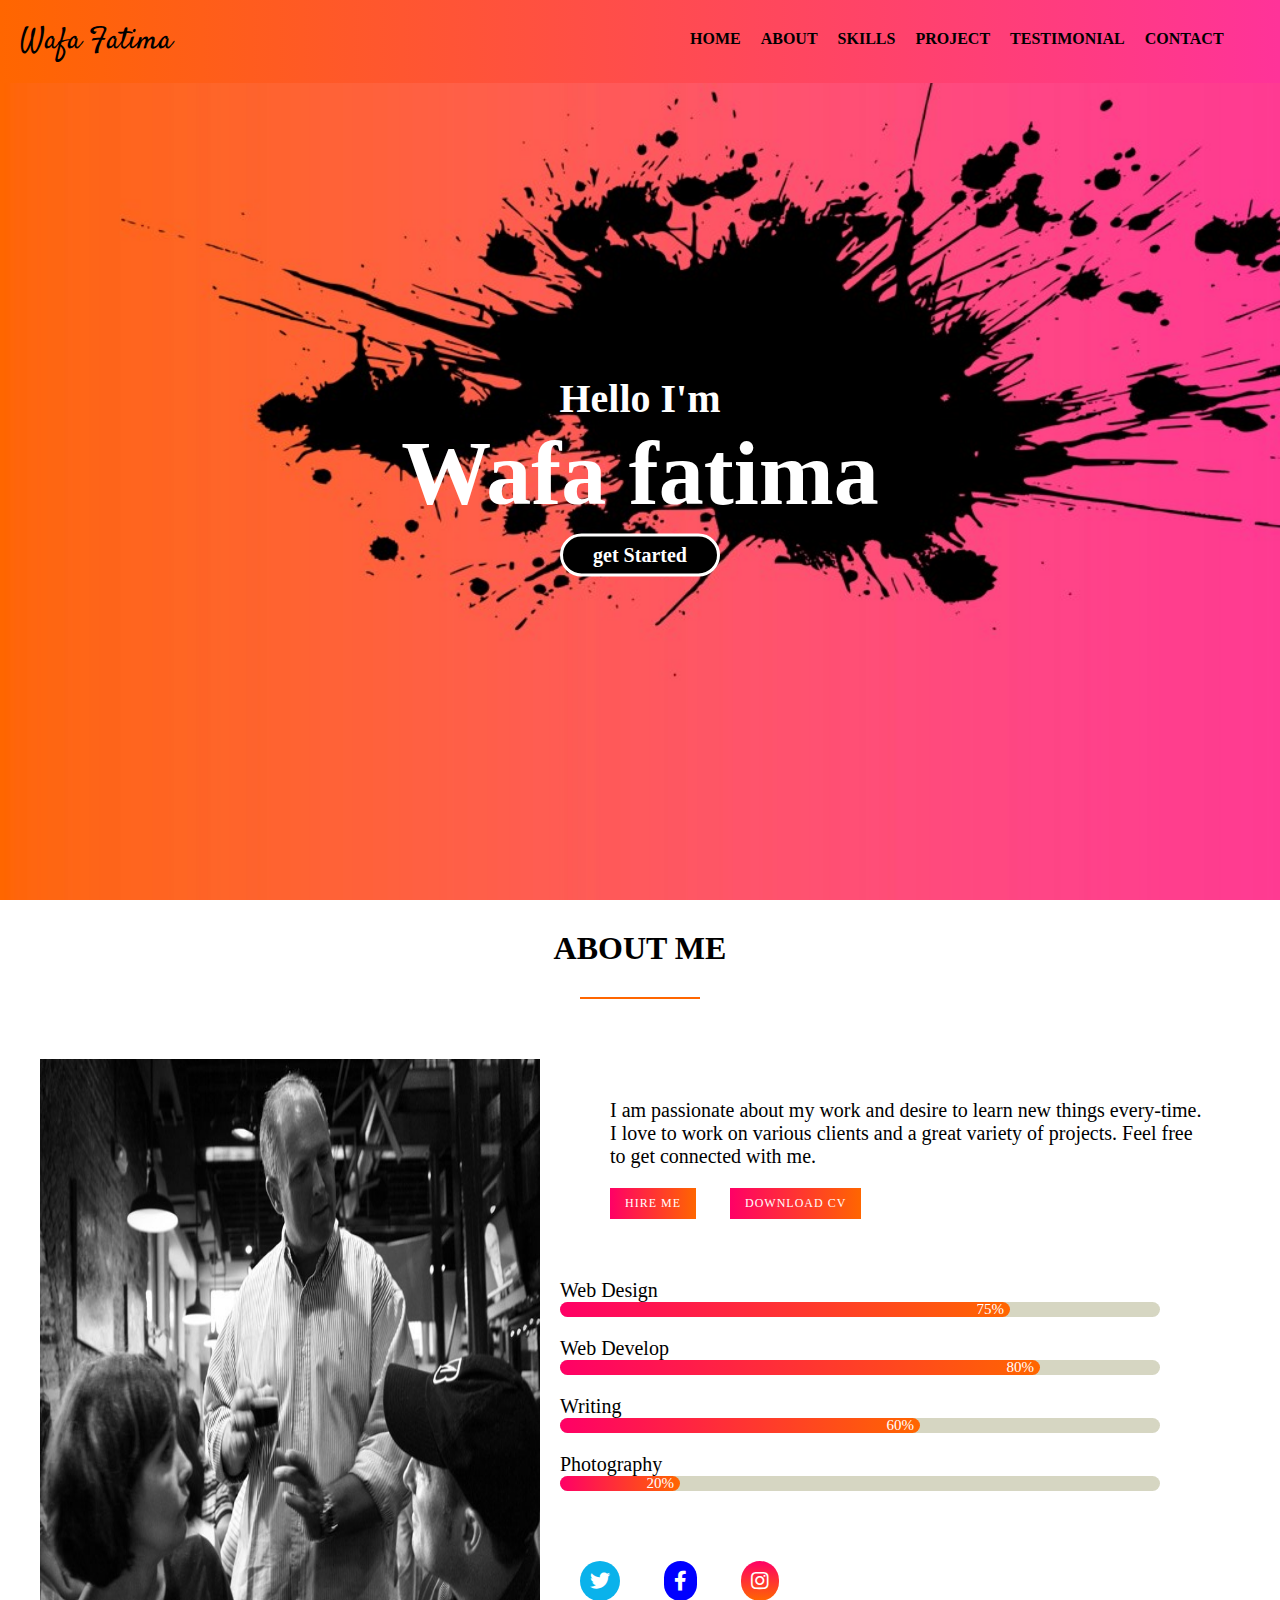
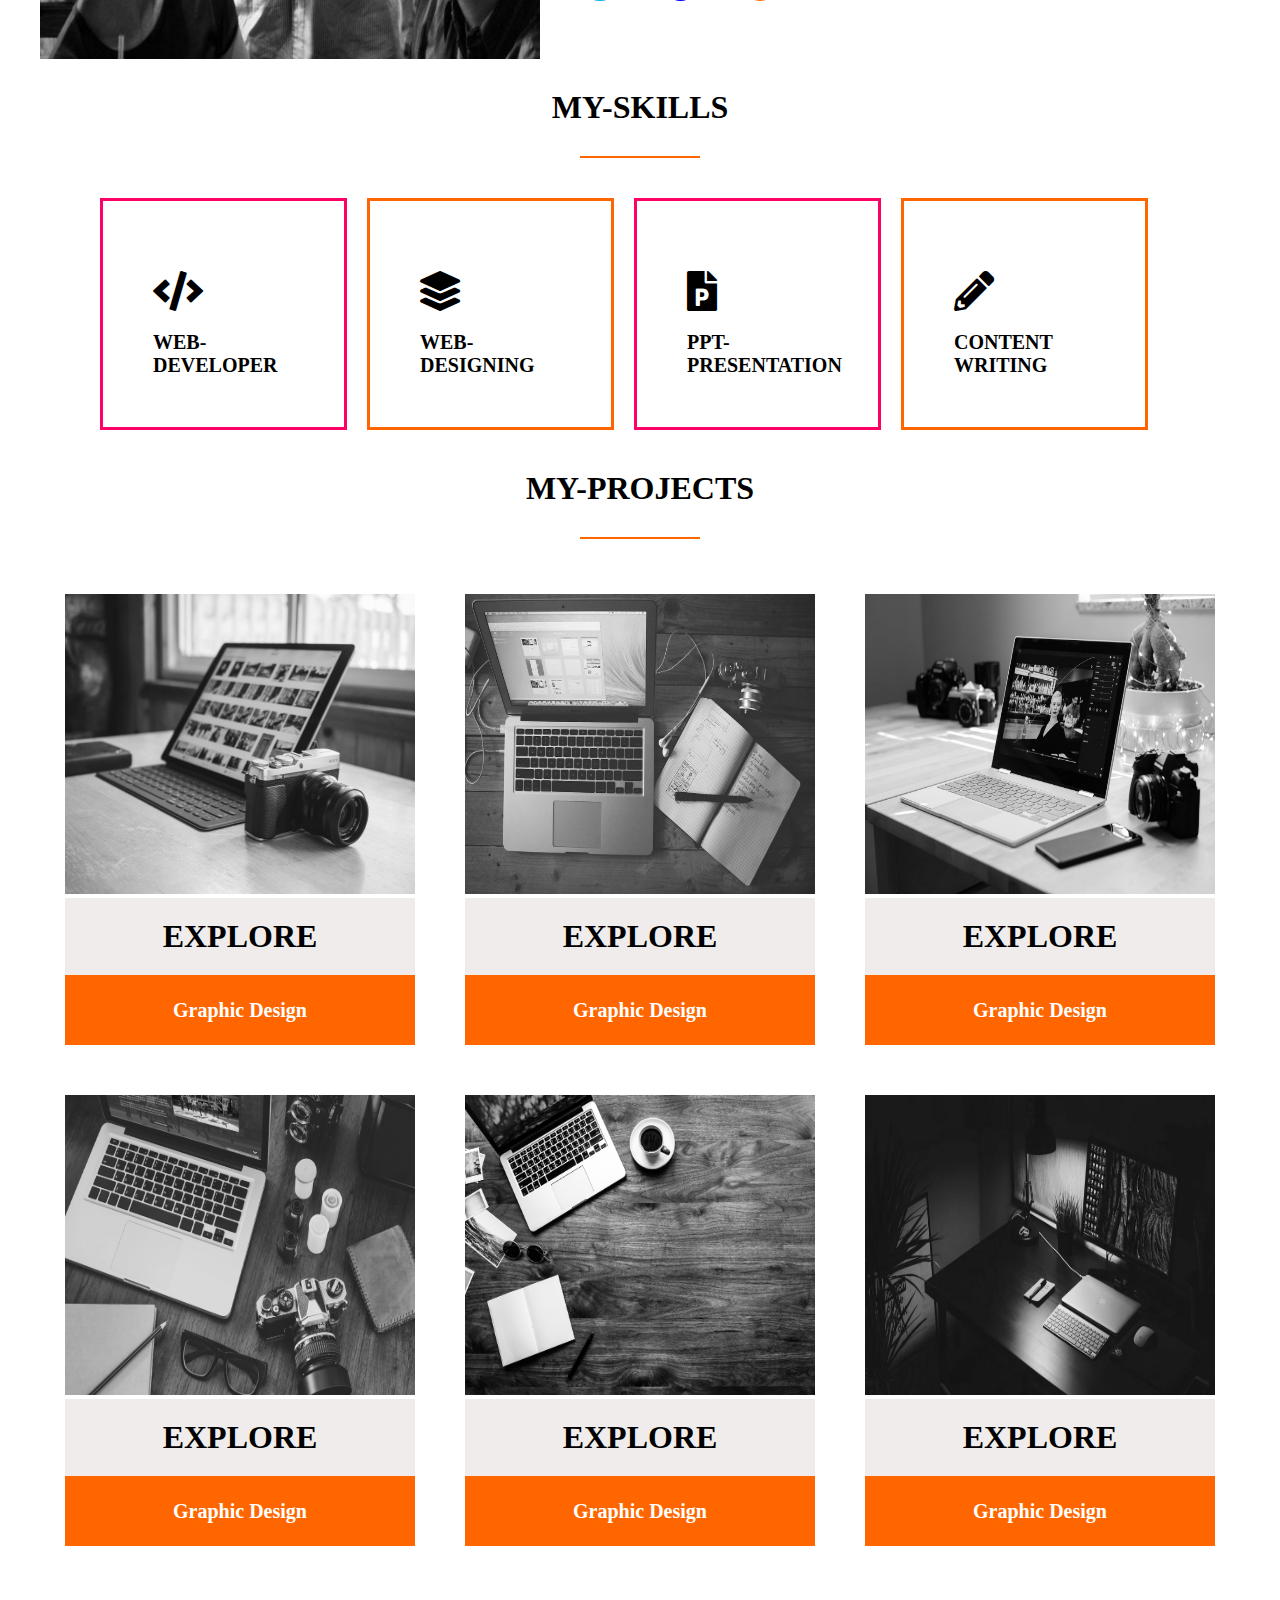
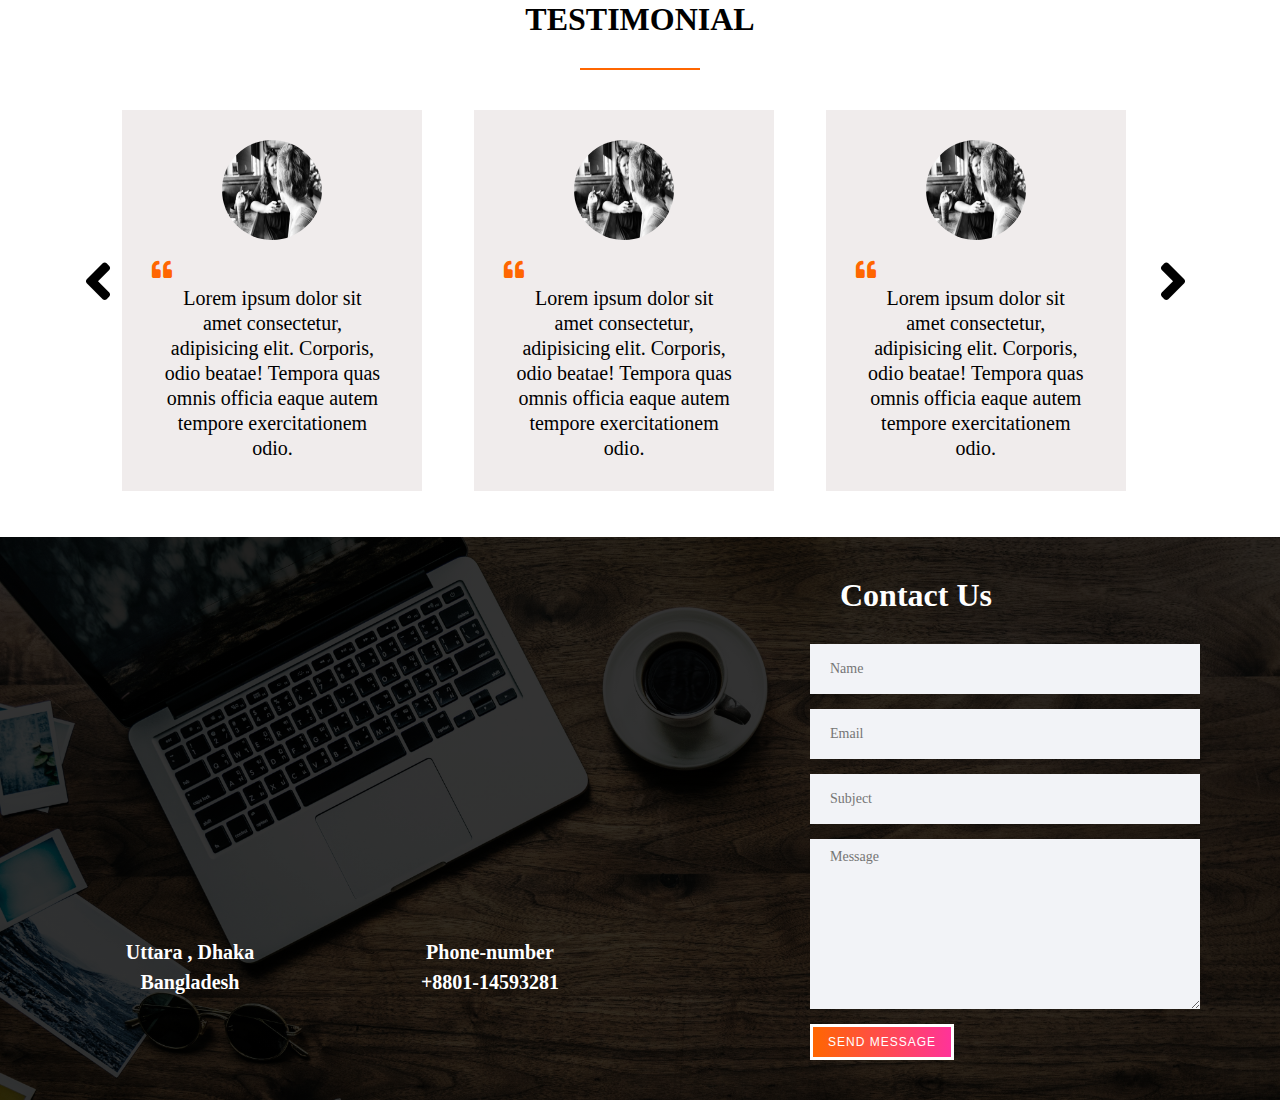
<file: index.html>
<!DOCTYPE html>
<html lang="en">
<head>
    <meta charset="UTF-8">
    <meta name="viewport" content="width=device-width, initial-scale=1.0">
    <meta http-equiv="X-UA-Compatible" content="ie=edge">
    <title>Wafa</title>
    <link rel="stylesheet" href="css/style.css">
    <link rel="stylesheet" href="https://use.fontawesome.com/releases/v5.8.2/css/all.css">
    <link rel="stylesheet" href="css/owl.carousel.css">
    <link rel="stylesheet" href="css/owl.theme.default.min.css">
    <link rel="stylesheet" href="css/lightbox.min.css">
    <link href="https://fonts.googleapis.com/css?family=Old+Standard+TT:400,400i,700|Pacifico|Satisfy&display=swap" rel="stylesheet">
    <link href="https://fonts.googleapis.com/css?family=Bitter:400,400i,700&display=swap&subset=latin-ext" rel="stylesheet">
    <link rel="stylesheet" href="https://use.fontawesome.com/releases/v5.8.2/css/all.css">
   
<body>
    <!-- header area -->
<div class="header-area ">
     <div class="header " id="home">  
        <div class="logo">
            <a href="#home">Wafa Fatima</a>
        </div>
       <a href="#menu" class="show-menu">=</a>
      <div class="menu" id="menu">
           
        <ul>
            <li><a href="#home">HOME</a></li>
            <li><a href="#about">ABOUT</a></li>
            <li><a href="#skill">SKILLS</a></li>
            <li><a href="#project">PROJECT</a></li>
            <li><a href="#testimonial">TESTIMONIAL</a></li>
            <li><a href="#contact">CONTACT</a></li>
        </ul>
           <a href="#" class=hide-menu>+</a>
       
      </div>
      
    </div>
        <div class="text ">
            <h2>Hello I'm</h2>
            <h1>Wafa fatima</h1>
            <div class="get-started">get started</div>
        
        </div>
        
</div>

<!--about area -->
<div class="about-area overflow" id="about">
  <h1 class="heading">About Me </h1>
  <div class="border"></div>
    <div class="about-me">
      <div class="about-image">
        <img src="images/1.jpg" alt="">
    </div>
    <div class="about-details">
      <h3>I'm a Web Designer </h3>
      <p>I am passionate about my work and desire to learn new things every-time. I love to work on various clients and a great variety of projects. Feel free to get connected with me. </p>
      <a href="#pop-up" class=" btn btn-info">Hire Me</a>
      <a href="" target="_blank" class="btn btn-cv">Download CV</a></div>
     
  <!-- to show progress -->
  <div class="progress-area">
  <div class="one-progress">
      <p>web design</p>
          <div class="progress">
              <div class="progress-bar p1"><span>75%</span>
              </div>
          </div>
  </div>
      <div class="one-progress">
              <p>web develop</p>
              <div class="progress">
                  <div class="progress-bar p2"><span>80%</span>
                  </div>
              </div>
              
      </div>
      <div class="one-progress">
          <p>writing </p>
          <div class="progress">
              <div class="progress-bar p3"><span>60%</span>
              </div>
          </div> 
      </div>
      <div class="one-progress">
              <p>photography</p>
              <div class="progress">
                  <div class="progress-bar p4"><span>20%</span>
                  </div>
              </div> 
      </div>
  </div>
  <!-- follow section -->
      <div class="about-follow-me" >
            <a href="https://twitter.com/WafaFatima19"><i class="fab fa-twitter"></i></a>
            <a href="https://www.facebook.com/wafafatima11"><i class="fab fa-facebook-f" ></i></a>
            <a href="https://www.instagram.com/wafafatima11/"><i class="fab fa-instagram"></i></a>
      </div>
    
    </div>
    <!-- pop up message -->
    <div class="pop-up" id="pop-up">
        <div class="pop-up-box">
                <a href="#">+</a>
                I am a hard-working student with proven
            leadership and organizational skills. I am
            seeking to apply my abilities to fill the
            internship role in your company. I am a
            dedicated team player who can be relied
            upon to help your company achieve goals.
      
    </div>
    </div>
  </div>
 


<div class="skill-area overflow" id="skill">
        <div class="heading"> <h1>MY-SKILLS </h1>
            <div class="border"></div>
        </div>
    <div class="skill-row">
        <div class="skill-column" >
        <div class="skill-1">
            <i class="fas fa-code"></i>
            <h1>web-developer</h1>
        </div>
        </div>
        <div class="skill-column">
            <div class="skill-2">
                    <i class="fas fa-layer-group"></i>
                    <h1>web-designing</h1>
                    
            </div>
        </div>
        <div class="skill-column">
            <div class="skill-3">
                    <i class="fas fa-file-powerpoint"></i>
                    <h1>ppt-presentation</h1>
                   
            </div>
        </div>
        <div class="skill-column" >
            <div class="skill-4" >
                    <i class="fas fa-pencil-alt"></i>
                    <h1>Content writing</h1>
                  
            </div>
        </div>
    </div>
</div>
<div class="project-area overflow" id="project">
        <div class="heading"> <h1>my-projects</h1>
            <div class="border"></div>
        </div>
        <div class="project-row">
                <div class="project-column">
                        <a href="images/3.jpg" data-lightbox="mygallery"><img src="images/3.jpg" alt=""></a>
                    <h1>explore</h1>
                    <h3>graphic design</h3>
                </div>
                <div class="project-column">
                        <a href="images/4.jpg" data-lightbox="mygallery"><img src="images/4.jpg" alt=""></a>
                    <h1>explore</h1>
                        <h3>graphic design</h3>
                </div>
                <div class="project-column">
                        <a href="images/5.jpg" data-lightbox="mygallery"><img src="images/5.jpg" alt=""></a>
                    <h1>explore</h1>
                    <h3>graphic design</h3>
            </div>
            <div class="project-column">
                    <a href="images/6.jpg" data-lightbox="mygallery"><img src="images/6.jpg" alt=""></a>
                    <h1>explore</h1>
                    <h3>graphic design</h3>
            </div>
            <div class="project-column">
                    <a href="images/31.jpg" data-lightbox="mygallery"><img src="images/31.jpg" alt=""></a>
                    <h1>explore</h1>
                    <h3>graphic design</h3>
            </div>
            <div class="project-column">
                    <a href="images/9.jpg" data-lightbox="mygallery"><img src="images/9.jpg" alt=""></a>
                    <h1>explore</h1>
                    <h3>graphic design</h3>
                    </div>
                </div>
</div>

<div class="testimonial-area overflow" id="testimonial">
    <div class="heading"> <h1>testimonial</h1>
        <div class="border"></div>
    </div>
        <div class="testimonial-row">
                <div class="testimonial owl-carousel">
                <div class="testimonial-column">
                    <div class="testimonial-image">
                            <img src="images/30.jpg" alt="">
                    </div>
                    <i class="fas fa-quote-left"></i>
                    <p> Lorem ipsum dolor sit amet consectetur, adipisicing elit. Corporis, odio beatae! Tempora quas omnis officia eaque autem tempore exercitationem odio.</p>
                </div>
            <div class="testimonial-column">
                <div class="testimonial-image">
                        <img src="images/30.jpg" alt="">
                </div>
                <i class="fas fa-quote-left"></i>
                <p>Lorem ipsum dolor sit amet consectetur, adipisicing elit. Corporis, odio beatae! Tempora quas omnis officia eaque autem tempore exercitationem odio.</p>
            </div>
            <div class="testimonial-column">
                <div class="testimonial-image">
                        <img src="images/30.jpg" alt="">
                </div>
                <i class="fas fa-quote-left"></i>
                <p>Lorem ipsum dolor sit amet consectetur, adipisicing elit. Corporis, odio beatae! Tempora quas omnis officia eaque autem tempore exercitationem odio.</p>
            </div>
            <div class="testimonial-column">
                <div class="testimonial-image">
                        <img src="images/30.jpg" alt="">
                </div>
                <i class="fas fa-quote-left"></i>
                <p>Lorem ipsum dolor sit amet consectetur, adipisicing elit. Corporis, odio beatae! Tempora quas omnis officia eaque autem tempore exercitationem odio.</p>
            </div>
        </div>
    </div>
</div>
<div class="message-area overflow" id="contact">
        <div class="message-row">
           
                <div class="message-column">
                        <h2>Uttara , Dhaka <br>Bangladesh </h2>
                       
                </div>
                <div class="message-column">
                       <h3>Phone-number <br> +8801-14593281</h3>
                </div>
           
        <div class="message-wrapper">
                <h1>contact us </h1>
            <div class="message-box">
                <input type="text" class="message-control" placeholder="Name">
            </div>
            <div class="message-box">
                <input type="text" class="message-control" placeholder="Email">
            </div>
            <div class="message-box">
                <input type="text" class="message-control" placeholder="Subject">
            </div>
            <div class="message-box">
               <textarea name="" id="message" cols="30" rows="10" class="message-control" placeholder="Message"></textarea>
            </div>
            <div class="message-box">
              <input type="submit" class="btn btn-primary" value="Send Message">
            </div>
        </div>
</div>
<div class="footer-area overflow">
   
      

</div>

</div>


<script src="js/lightbox-plus-jquery.min.js"></script>
<script src="js/lightbox.min.js"></script>
<script src="js/jquery-3.4.1.min.js"></script>
<script src="js/owl.carousel.js"></script>
<script>
$('.testimonial').owlCarousel({
        loop:true,
        autoplay:true,
        nav: true,
        navText: ['<i class="fa fa-angle-left"></i>', '<i class="fa fa-angle-right"></i>'],
        responsive:{
            0:{
                items:1
            },
            600:{
                items:2
            },
            1000:{
                items:3
            }
        }

   

 
  });
    </script>
</body>
</html>
</file>
<file: css/style.css>
*{
  margin: 0;
  padding: 0;
}
.overflow{
  overflow: hidden;
}
.auto-width{
  margin: 0 auto;
  width: 1000px;
}

.border{
  width: 120px;
  height: 2px;
  background-color: #ff6600;
  margin: 30px auto;  
}
.heading{
  margin-top: 30px;
  text-align: center; 
  text-transform: uppercase;
}


.header-area{
  height: 100vh;
  background-size: cover;
  background-image: url("../images/17.JPG");
  width: 100%;
}
.header{
  background-image: linear-gradient(to right ,#ff6600, #ff3399);
  width: 100%;
 z-index: 999;
 position: fixed;
}
.logo{
  float: left;
  margin: 20px;
}
.logo a {
  font-family: 'Satisfy', cursive;
  color: black;
  text-decoration: none;
  font-size: 30px;
}
.menu{
  float: right;
  width: 600px;
  margin: 0 auto;
  transition: .7s ease;
}
.menu ul{

}
.menu ul li{
  list-style: none; 
}
.menu ul li a {
  text-decoration: none;
  color: #000;
  font-weight: bolder;
  font-family: 'Old Standard TT', serif;
  padding:  10px;
  float: left;
  margin: 20px 0;
}
.menu ul li a:hover{
  color: white;
  font-weight: bolder;
}


.show-menu{
  position: absolute;
  top: 0;
  right: 0;
  padding: 20px;
  font-size: 40px;
  color: black;
  display: none;
  text-decoration: none;
}
.hide-menu{
 transform: rotate(45deg);
 font-size: 40px;
 color: black;
 display: none;
 text-decoration: none;
}

.text{
  width: 100%;
  position: absolute;
  top: 50%;
  left: 50%;
  transform: translate(-50%, -50%);
  -ms-transform: translate(-50%, -50%);
}
.get-started{
  border-radius: 50px;
  background-color: #000;
  width: 140px;
  text-align: center;
  padding: 7px;
  cursor: pointer;
  font-size: 20px;
  font-family: 'Old Standard TT', serif;
  font-weight: bold;
  color: white;
  top: 120%;
  left: 50%;
  transform: translate(-50%, -50%);
  position: absolute;
  border-color: white;
  border: solid;
  text-transform: capitalize;
}
.get-started:hover{
  border-color: black;
  background-color: white;
  color: #000;
}
.text h2{
  color: white;
  font-size: 40px;
  font-family: 'Old Standard TT', serif;
  text-align: center;
}
.text h1{
  color: white;
  font-size: 90px; 
  font-weight: bolder;
  text-align: center;
}
.about-area{
  width: 100%;
  position: relative;
}

.about-me {
  width: 1200px;
  margin: 0 auto;
  margin-top: 60px;
}


.about-image {
  width: 500px;
  height: 600px;
  float: left;
  margin-right: 20px;
}
.about-image img{
  width: 100%;
  height: 100%;
}
.about-details {
  width: 600px;
  float: left;
  margin-left: 50px;
}
.about-details h3 {
  font-size: 30px;
  margin-bottom: 10px;
}

.about-details p {
  font-size: 20px;
  margin-bottom: 20px;
}
.btn{
  float: left;
  text-decoration: none;
  color: white;
  background-image: linear-gradient(to right ,#ff0066,  #ff6600 );
  text-align: center;
}
 .btn-info {
  transition: .5s ease;

 }
.btn-info:hover {
  color: black;
  border: 1px solid #000;
  background-image: none;
  font-weight: bolder;
  background-color: #fff;
}

.btn-cv {
  transition: .5s ease;
  margin-left: 30px;
 }
.btn-cv:hover {
  color: black;
  border: 1px solid #000;
  background-image: none;
  font-weight: bolder;
}
.pop-up{
  width: 100%;
  height: 100%;
  background-color: rgba(0,0,0,0.7);
  position: absolute;
  top: 0;
  visibility: hidden;
  opacity: 0;

}
.pop-up-box{
  width: 400px;
  height: 200px;
  padding: 60px;
   color: white;
  background-image: linear-gradient(to right ,#ff0066,  #ff6600 );
  border-radius: 4px;
  font-size: 20px;
  line-height:30px;
  position: relative;
  top: 50%;
  left: 50%;
  transform: translate(-50%,-50%);
  visibility: hidden;
  opacity: 0;
 
}
#pop-up:target{
  opacity: 1;
  visibility: visible;
}
#pop-up:target .pop-up-box{
  opacity: 1;
  visibility: visible;
}
.pop-up-box a{
  position: absolute;
  top: 0;
  right: 14px;
  transform: rotate(45deg);
  font-size: 42px;
  text-decoration: none;
  color: white;
}
.fab{
  font-size: 20px;
  padding: 10px;
  border-radius: 50px;
  margin: 20px;
}
.fa-facebook-f{
  color: white;
  background-color: blue;
}
.fa-instagram{
  color: #fff;
  background-image:linear-gradient(#ff0066 , #ff6600);
}
.fa-twitter{
  color: white;
  background-color: rgb(10, 178, 235);
}
.progress-area{
  float: left;
}
.one-progress{
  margin: 20px 0px 0px 0px;
}
.one-progress p {
  text-transform: capitalize;
  font-size: 20px;
}
.progress{
  background-color: #d6d6c2;
  width: 600px;
  height: 15px;
  border-radius: 12px;
}
.progress-bar{
  height: 15px;
  background-image: linear-gradient(to right ,#ff0066,  #ff6600 );
  border-radius: 12px;
  }
.p1{
  width: 75%;
}
.p2{
  width: 80%;
}
.p3{
  width: 60%;
}
.p4{
  width: 20%;
}
.progress-bar span{
  float: right;
  margin-right: 6px;
  line-height: 15px;
  font-size: 15px;
  color: white;
}
.about-follow-me{
  float: left;
  margin-top: 50px;

}
.skill-area{
  width: 100%;
 
}
.skill-row{
  width: 1100px;
  margin: 0 auto;
}
.skill-column{
  width: 247px;
  margin: 10px;
  float: left;
  background-color: #fff;
  transition: all ease .5s;
}
.skill-column h1{
  font-size:20px;
  text-transform: uppercase;
  }
.fas{
  font-size: 40px;
  margin: 20px 0;
}
.skill-1{
  padding: 50px;
  border: solid #ff0066; 

}
.skill-1:hover{
 
  background-color: #ff0066;
}

.skill-2{
  border: solid  #ff6600; 
  padding: 50px;
}
.skill-2:hover{
  background-color:  #ff6600;
}
.skill-3{
  border: solid #ff0066; 
  padding: 50px;
}
.skill-3:hover{
  background-color: #ff0066;
}
.skill-4{
  border: solid  #ff6600; 
  padding: 50px;
}
.skill-4:hover{
  background-color:  #ff6600; 
}

.project-area{
  width: 100%;
}
.project-row{
  width: 1200px;
  margin: 0 auto;
 
}
.project-column{
  float: left;
  margin: 25px;
  overflow: hidden;
 
}
.project-column img{
  height: 300px;
  width: 350px;
  filter: grayscale(100%);
  transition: 1s;
  cursor: zoom-in;
}

.project-column h1{
  background-color: rgb(240, 236, 236);
  text-align: center;
  text-transform: uppercase;
  padding: 20px 0;
  

}
.project-column h3{
  background-color: #ff6600;
  padding: 20px 0;
  text-transform: capitalize;
  text-align: center;

}

.project-column img:hover {
  filter: grayscale(0);
  transform: scale(1.1);
}

.testimonial-area{
}
.testimonial-row{
  width: 1055px;
  margin: 0 auto;
}
.testimonial-column{
  width: 300px;
  margin: 10px;
  background-color: rgb(240, 236, 236);
  
}
.testimonial-column p {
  line-height: 25px;
  font-size: 20px;
  padding:  5px 40px 30px 40px;
  text-align: center;
  
}
.testimonial-image{
  padding-top: 30px;
  width: 100px;
  margin: 0 auto;
  
}
.testimonial-image img{
  height: 100px;
  border-radius: 100%;
}
.owl-nav {
  font-size: 55px;
  display: inline-block;
  margin-top: -30px;
  font-size: 60px;
}
.owl-prev, .owl-next {
  position: absolute;
}
.owl-prev {
  left: -30px;
  top: 150px;
}
.owl-next {
  right: -20px;
  top: 150px;
  
}
.fa-quote-left{
  padding-left: 30px;
  margin-bottom: -40px;
  font-size: 20px;
  color: #ff6600;
}
.message-area{
  width: 100%;
  background-image: linear-gradient(rgba(0,0,0,.8),rgba(0,0,0,.8)),url('../images/31.jpg');
  background-size: cover;
 
}
.message-row{
  width: 1200px;
  margin: 0 auto;
  padding-top: 10px;
}
.message-column{
  width: 300px;
  font-weight: bolder;
  text-align: center;
  margin-top: 390px;
  float: left;
}
.message-column h2,h3{
  width: 100%;
  line-height: 30px;
  font-size: 20px; 
  color: #fff;
  font-family: 'Old Standard TT', serif;
}

.message-wrapper{
  width: 350px;
  margin-right: 80px;
  float: right;
}
.message-wrapper h1{
  padding: 30px;
  color: white;
  text-transform: capitalize;
  font-family: 'Old Standard TT', serif;
}
.message-box{
 margin-bottom: 15px;
}
.message-control{
  box-shadow: none;
  background: 0 0;
  border: transparent;
  background: #f2f3f7;
  height: 30px;
  font-weight: 400;
  display: block;
  width: 100%;
  padding: 10px 20px;
  font-size: 14px;
  color: #555;
  font-family: inherit;
}
#message{
  height: 150px;
}
.btn-primary {
  background-image: linear-gradient(to right ,#ff6600, #ff3399);
  color: #fff;
 border: #fff solid ;
}
.btn {
  margin-right: 4px;
  margin-bottom:40px;
  font-size: 12px;
  font-weight: 400;
  text-transform: uppercase;
  letter-spacing: 1px;
  padding: 8px 15px!important;
 
}

@media screen and (max-width:900px)
{ 
  .show-menu , .hide-menu{
    
    display: block;
  }
  .menu{
    height: 400px;
    background-color: #ff0066;
    width: 100%;
    text-align: center;
    display: none;
    position: fixed;
    top: 0;
    right: 0;
    z-index: 1;
    
  }
  .menu ul li{
    margin-top: 40px;
  }
  .menu ul li a {
    float: none;
    color: #000;
    text-decoration-line: underline;
  }
  .menu:target {
   display: block;
  }
  .menu:target .show-menu {
    
   }
  
  .hide-menu{
    position: absolute;
    top: 5px;
    right: 20px;
  }
  .header-area{
    background-image: linear-gradient(to right ,#ff0066,  #ff6600 );
    height: 100px;
  }
  .text{
    display: none;
  }
  .about-me{
    width: 80%;
    
  }
  .about-image{
    width: 100%;
    height: 300px;
    margin-right: 0;
  }
  .about-details{
    width: 100%;
    margin-left: 0;
  }
  .btn-cv{
    margin-left: 0;
  }
  .pop-up-box{
    width: 50%;
    height: 50%;
    padding: 30px;
    
  }
  .progress-area{
    width: 100%;
  }
  .progress{
    width: 100%;
  }
  .one-progress p {
    font-size: 15px;
  }
  .progress-bar span {
    font-size: 10px;
  }
  .fab{
    margin: 5px;
    font-size: 10px;
  }
  .skill-row{
    width: 100%;
  }
  .skill-column{
    width: 90%;
    margin: 15px;
  }

  .project-row{
    width: 80%;
  }
  .project-column{
    width: 80%;
  }
  .project-column img{
    width: 100%;
    height: 0%;
  }
  .project-column h1{
    font-size: 20px;
    padding: 10px 0;
  }
  .project-column h3{
    font-size: 15px;
    padding: 10px 0;
  }
  .testimonial-row{
    width: 100%;
  }
  .testimonial-column{
    width: 90%;
    margin: 10px;
  }
  .owl-nav{
    display: none;
  }
   .message-row{
    width: 100%;
  }
  .message-column{
    width: 100%;
    margin: 50px 0;
    
  }
  .message-wrapper{
    width: 90%;
   margin-right: 0;
  }
  .message-wrapper h1{
    padding: 10px;
  }
  .message-box{
    width: 70%;
  }
  
  
}
</file>
